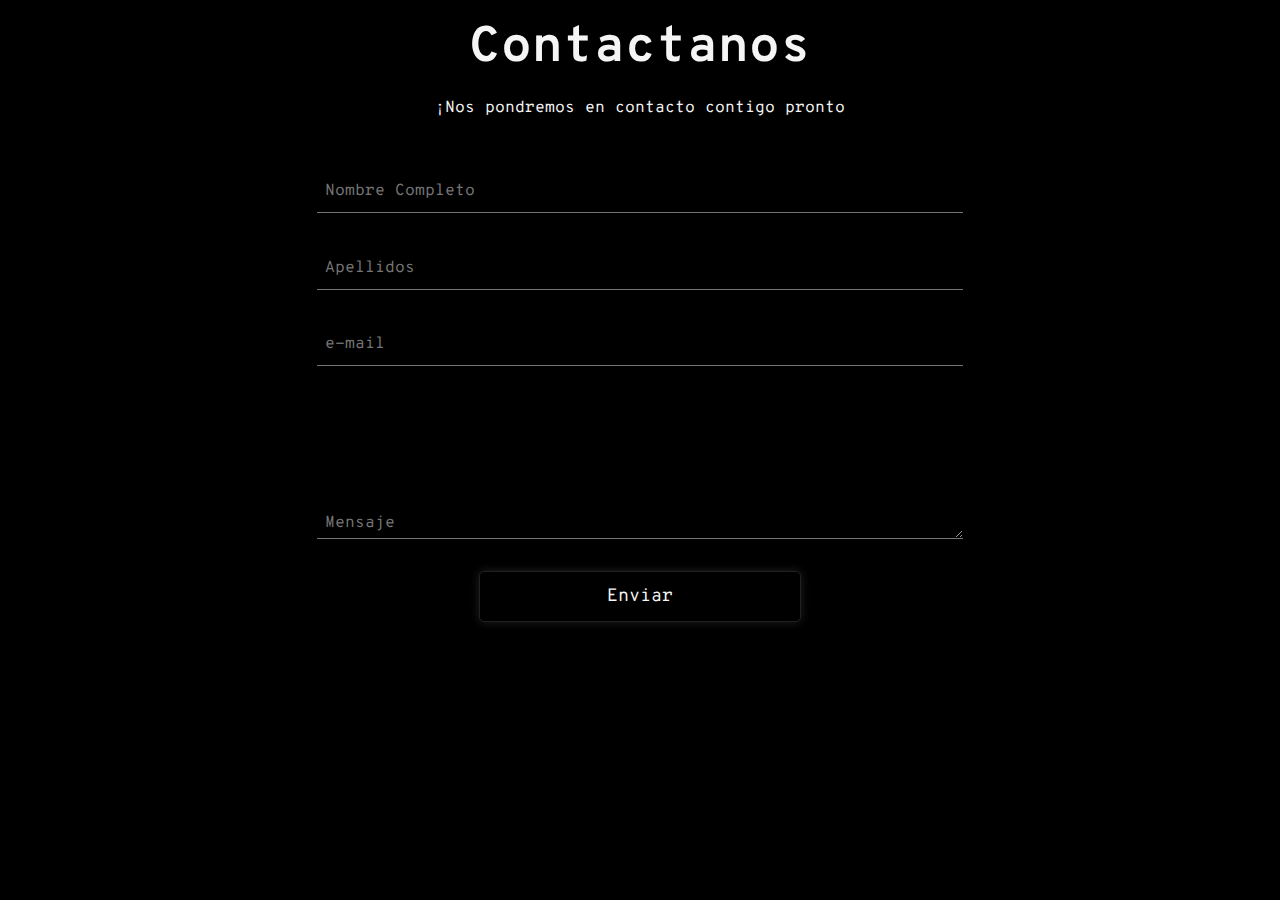
<file: Paginas/contacto.html>
<!DOCTYPE html>
<html lang="en">
    <head>
        <meta charset="UTF-8">
        <meta name="viewport" content="width=device-width, initial-scale=1.0">
        <link href="https://fonts.googleapis.com/css2?family=Overpass+Mono&display=swap" rel="stylesheet">
        <link rel="stylesheet" href="../Estilos/main.css">
        <link rel="shortcut icon" href="../img/icono (2).jpg" type="image/x-icon" sizes="any">
        <title>Contacto | CiberPink</title>
    </head>
    <body>
        <main>
            <div class="title">Contactanos</div>
            <div class="title-info">¡Nos pondremos en contacto contigo pronto</div>
            <form action="" method="" class="form">
                <div class="input-group">
                    <input type="text" name="first_name" id="first-name" placeholder="First name">
                    <label for="first-name">Nombre Completo</label>
                </div>
                <div class="input-group">
                    <input type="text" name="last_name" id="last-name" placeholder="Last Name">
                    <label for="last-name">Apellidos</label>
                </div>
                <div class="input-group">
                    <input type="email" name="e-mail" id="e-mail" placeholder="e-mail">
                    <label for="e-mail">e-mail</label>
                </div>
                <div class="textarea-group">
                    <textarea name="message" id="message" rows="5" placeholder="Message"></textarea>
                    <label for="message">Mensaje</label>
                </div>
                <div class="button-div">
                    <button type="submit">Enviar</button>
                </div>
            </form>
        </main>
    </body>
</html>
</file>
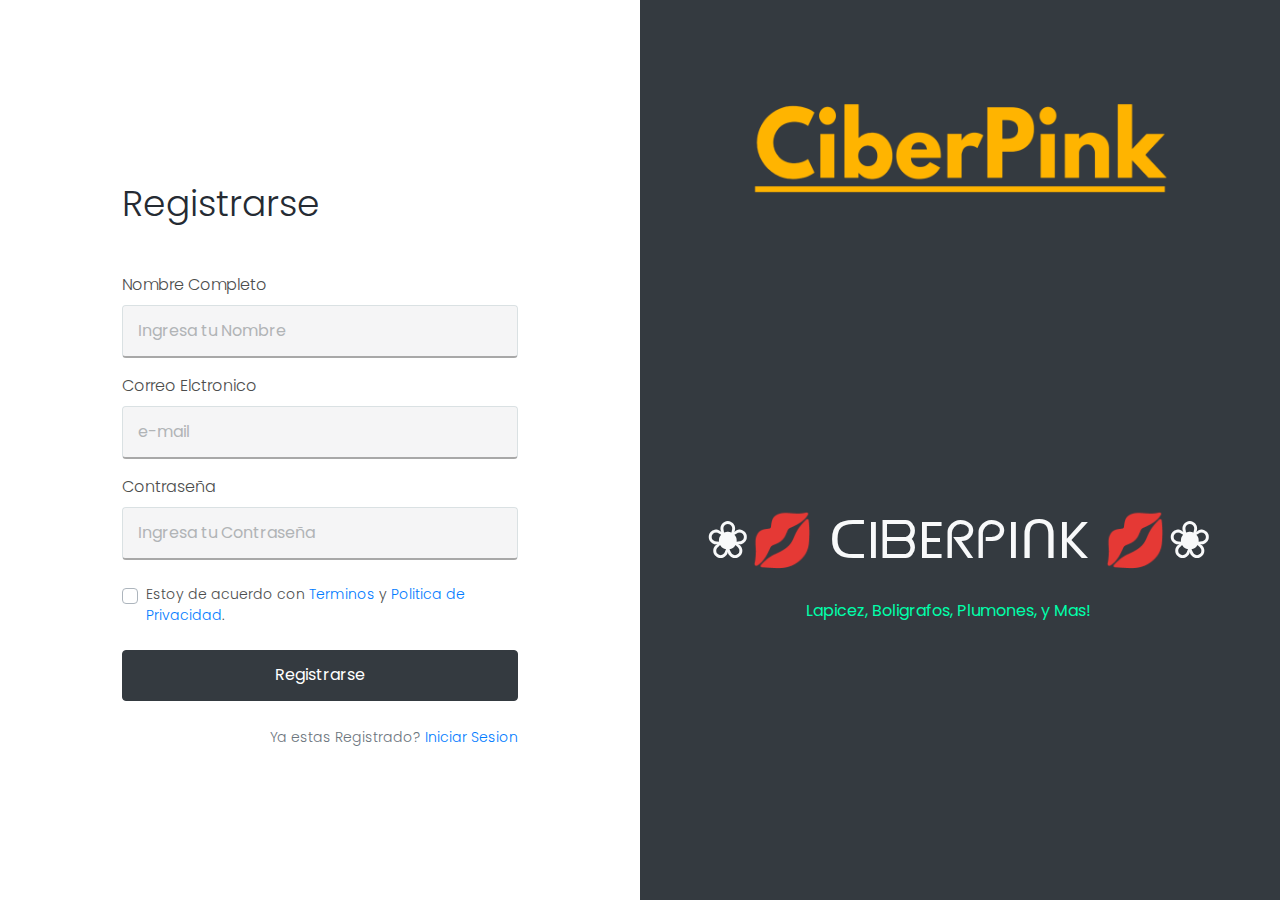
<file: Paginas/registro.html>
<html lang="en"><head>
    <meta charset="UTF-8">
    <meta http-equiv="X-UA-Compatible" content="IE=edge">
    <meta name="viewport" content="width=device-width, initial-scale=1, minimum-scale=1.0, shrink-to-fit=no">
    <link href="images/favicon.png" rel="icon">
    <title>Cuenta | CiberPink</title>
    <!-- Web Fuente de Letra -->
    <link rel="stylesheet" href="https://fonts.googleapis.com/css?family=Poppins:100,200,300,400,500,600,700,800,900" type="text/css">
    
    <!-- Stylesheet -->
    <link rel="stylesheet" type="text/css" href="https://stackpath.bootstrapcdn.com/bootstrap/4.5.2/css/bootstrap.min.css">
    <link rel="stylesheet" type="text/css" href="https://stackpath.bootstrapcdn.com/font-awesome/4.7.0/css/font-awesome.min.css">
    <link rel="stylesheet" type="text/css" href="../Estilos/register.css">
    <!-- Colors Css -->
    <link id="color-switcher" type="text/css" rel="stylesheet" href="#">
    </head>
    <body>
    <div id="main-wrapper" class="oxyy-login-register">
      <div class="container-fluid px-0">
        <div class="row no-gutters min-vh-100"> 
          <!-- Formulario de Registro -->
          <div class="col-md-6 d-flex flex-column align-items-center order-2 order-md-1">
            <div class="container pt-5">
              <div class="row">
                <div class="col-11 col-md-10 mx-auto">
                </div>
              </div>
            </div>
            <div class="container my-auto py-5">
              <div class="row">
                <div class="col-11 col-md-10 col-lg-9 col-xl-8 mx-auto">
                  <h3 class="font-weight-300 text-9 mb-5">Registrarse</h3>
                  <form id="registerForm" method="post">
                    <div class="form-group font-weight-300">
                      <label for="fullName">Nombre Completo</label>
                      <input type="text" class="form-control bg-light" id="fullName" required="" placeholder="Ingresa tu Nombre">
                    </div>
                    <div class="form-group font-weight-300">
                      <label for="emailAddress">Correo Elctronico</label>
                      <input type="email" class="form-control bg-light" id="emailAddress" required="" placeholder="e-mail">
                    </div>
                    <div class="form-group font-weight-300">
                      <label for="loginPassword">Contraseña</label>
                      <input type="password" class="form-control bg-light" id="loginPassword" required="" placeholder="Ingresa tu Contraseña">
                    </div>
                    <div class="form-group font-weight-300 mt-4">
                      <div class="form-check text-2 custom-control custom-checkbox">
                        <input id="agree" name="agree" class="custom-control-input" type="checkbox">
                        <label class="custom-control-label" for="agree">Estoy de acuerdo con<a href="#"> Terminos</a> y <a href="#">Politica de Privacidad</a>.</label>
                      </div>
                    </div>
                    <button class="btn btn-dark btn-block shadow-none font-weight-400 my-4" type="submit">Registrarse</button>
                  </form>
                  <p class="text-right text-2 text-muted font-weight-300">Ya estas Registrado? <a class="btn-link font-weight-300" href="#">Iniciar Sesion</a></p>
                </div>
              </div>
            </div>
          </div>
          <!-- Fin --> 
          
          <!-- Texto -->
          <div class="col-md-6 bg-dark order-1 order-md-2">
            <div class="container h-100 d-flex flex-column">
              <div class="row no-gutters">
                <div class="col-11 col-md-10 mx-auto">
                  <div class="logo mt-5 mb-5 mb-md-0"> <a class="d-flex" href="index.html" title="CiberPink"><img src="../img/logosin.png" height="200px" width="750px" alt="Oxyy" style="position: relative; right: 7pc;"></a> </div>
                </div>
              </div>
              <div class="row no-gutters my-auto">
                <div class="col-11 col-md-10 mx-auto">
                  <h1 class="text-13 font-weight-400 mb-4 text-light">❀💋 ᑕIᗷEᖇᑭIᑎK 💋❀</h1>
                  <p style="color: #00ffaa; left: 100px; position: relative;">Lapicez, Boligrafos, Plumones, y Mas!</p>
                </div>
              </div>
            </div>
          </div>
          <!-- Welcome Text End --> 
        </div>
      </div>
    </div>
    
    <!-- Script --> 
    <script src="https://code.jquery.com/jquery-3.5.1.min.js" integrity="sha256-9/aliU8dGd2tb6OSsuzixeV4y/faTqgFtohetphbbj0=" crossorigin="anonymous"></script>
    <script src="https://stackpath.bootstrapcdn.com/bootstrap/4.5.2/js/bootstrap.min.js"></script> 
    <!-- <script src="https://cdnjs.cloudflare.com/ajax/libs/popper.js/2.6.0/umd/popper.min.js" integrity="sha512-BmM0/BQlqh02wuK5Gz9yrbe7VyIVwOzD1o40yi1IsTjriX/NGF37NyXHfmFzIlMmoSIBXgqDiG1VNU6kB5dBbA==" crossorigin="anonymous"></script> -->
    <!-- Style Switcher --> 
    <!-- <script src="js/switcher.min.js"></script>  -->
    <!-- <script src="js/theme.js"></script> -->
    
    </body></html>
</file>
<file: Estilos/main.css>
* {
    margin: 0;
    padding: 0;
    box-sizing: border-box;
}

body {
    background-color: black;
    font-family: 'Overpass Mono', monospace;
    color: #f5f5f5;
}

a {
    text-decoration: none;
    color: #f5f5f5;
}

a:hover {
    color: #69f0ae;
}

.hide {
    display: none;
}

main {
    display: flex;
    flex-direction: column;
    align-items: center;
    justify-content: center;
    width: 90%;
    margin: auto;
}

.title {
    font-size: 50px;
    font-weight: bold;
    padding: 1.5% 0;
}

.title-info {
	padding-bottom: 2%;
}

.form {
    display: flex;
    flex-direction: column;
    width: 60%;
    padding: 2%;
}

.input-group, .textarea-group {
    padding: 1% 0;
}

input, textarea {
    color: inherit;
    width: 100%;
    background-color: transparent;
    border: none;
    border-bottom: 1px solid #757575;
    padding: 1.5%;
    font-size: 20px;
}

input:focus, textarea:focus {
    background-color: transparent;
    outline: transparent;
    border-bottom: 2px solid #69f0ae;
}

input::placeholder, textarea::placeholder {
    color: transparent;
}

label {
    color: #757575;
    position: relative;
    left: 0.5em;
    top: -2em;
	cursor: auto;
    transition: 0.3s ease all;
}

input:focus ~ label, input:not(:placeholder-shown) ~ label {
    top: -4em;
    color: #69f0ae;
    font-size: 15px;
}

textarea:focus ~ label, textarea:not(:placeholder-shown) ~ label {
    top: -10.5em;
    color: #69f0ae;
    font-size: 15px;
}

.button-div {
    display: flex;
    justify-content: center;
}

button {
    padding: 2%;
    width: 50%;
    border: 1px solid;
    border-color: #212121;
    border-radius: 5px;
    font-family: inherit;
    font-size: 18px;
    background-color: black;
    color: inherit;
    box-shadow: 0 0 10px #212121;
}

button:hover {
    background-color: #424242;
    color: #69f0ae;
    cursor: pointer;
}

/* Pagina Responsiva */

@media screen and (max-width: 1200px) {    
    .form {
        width: 70%;
    }
}

@media screen and (max-width: 680px) {
    .form {
		width: 90%;
    }
}

@media screen and (max-width: 500px) {
	.title {
		font-size: 40px;
		padding-top: 6%;
	}

	.title-info {
		font-size: 13px;
	}
	
	.form {
		padding: 6% 4%;
		padding-top: 15%;
    }

	.input-group, .textarea-group {
		padding: 3% 0;
	}
	
	input, textarea {
		font-size: 15px;
	}

	input:focus ~ label, input:not(:placeholder-shown) ~ label {
		top: -3.5em;
		left: 0.1em;
	}
	
	textarea:focus ~ label, textarea:not(:placeholder-shown) ~ label {
		top: -8.5em;
		left: 0.2em;
    }
    
    button {
        font-size: 15px;
    }
}
</file>
<file: Estilos/register.css>
body, html {
    height: 100%;
  }
  
  body {
    background: #f1f3f6;
    color: #4c4d4d;
    font-family: "Poppins", sans-serif;
    overflow: hidden;
  }

input{
  border-bottom: solid 2px #00000057 !important;
}

  @keyframes lds-ellipsis1 {
    0% {
      transform: scale(0);
    }
    100% {
      transform: scale(1);
    }
  }
  @keyframes lds-ellipsis3 {
    0% {
      transform: scale(1);
    }
    100% {
      transform: scale(0);
    }
  }
  @keyframes lds-ellipsis2 {
    0% {
      transform: translate(0, 0);
    }
    100% {
      transform: translate(24px, 0);
    }
  }
  form {
    padding: 0;
    margin: 0;
    display: inline;
  }
  
  img {
    vertical-align: inherit;
  }
  
  a, a:focus {
    color: #007bff;
    -webkit-transition: all 0.2s ease;
    transition: all 0.2s ease;
  }
  
  a:hover, a:active {
    color: #006adb;
    text-decoration: none;
    -webkit-transition: all 0.2s ease;
    transition: all 0.2s ease;
  }
  
  a:focus, a:active,
  .btn:active:focus,
  .btn:focus,
  button:focus,
  button:active {
    outline: none;
  }
  
  p {
    line-height: 1.8;
  }
  
  h1, h3 {
    color: #252b33;
    font-family: "Poppins", sans-serif;
  }

  .oxyy-login-register .text-2 {
    font-size: 14px !important;
    font-size: 0.875rem !important;
  }
  .oxyy-login-register .text-9 {
    font-size: 36px !important;
    font-size: 2.25rem !important;
  }
  .oxyy-login-register .text-13 {
    font-size: 3.25rem !important;
  }
  @media (max-width: 1200px) {
    .oxyy-login-register .text-13 {
      font-size: calc(1.45rem + 2.4vw)  !important;
    }
  }
   .oxyy-login-register .text-13 {
    line-height: 1.3;
  }

  .oxyy-login-register .font-weight-300 {
    font-weight: 300 !important;
  }
  .oxyy-login-register .font-weight-400 {
    font-weight: 400 !important;
  }

  .oxyy-login-register hr {
    border-top: 1px solid rgba(16, 85, 96, 0.1);
  }
  
  #main-wrapper.oxyy-login-register {
    background: #fff;
  }
  @media (min-width: 1200px) {
    .oxyy-login-register .container {
      max-width: 1170px !important;
    }

  .oxyy-login-register .form-control {
    border-color: #dae1e3;
    font-size: 16px;
    color: #656565;
  }
  .oxyy-login-register .form-control.bg-light {
    background-color: #f5f5f6 !important;
  }
  .oxyy-login-register .form-control.border-light {
    border-color: #f5f5f6 !important;
  }
  .oxyy-login-register .form-control:not(.form-control-sm) {
    padding: .810rem .96rem;
    height: inherit;
  }
  .oxyy-login-register .form-control:focus {
    -webkit-box-shadow: 0 0 5px rgba(128, 189, 255, 0.5);
    box-shadow: 0 0 5px rgba(128, 189, 255, 0.5);
    border-color: #80bdff !important;
  }
  .oxyy-login-register .form-control::-webkit-input-placeholder {
    color: #b1b4b6;
  }
  .oxyy-login-register .form-control:-moz-placeholder {

    color: #b1b4b6;
  }
  .oxyy-login-register .form-control::-moz-placeholder {
 
    color: #b1b4b6;
  }
  .oxyy-login-register .form-control:-ms-input-placeholder, .oxyy-login-register .form-control::-ms-input-placeholder {

    color: #b1b4b6;
  }
  

  .oxyy-login-register .btn {
    padding: 0.8rem 2.6rem;
    font-weight: 500;
    -webkit-transition: all 0.5s ease;
    transition: all 0.5s ease;
  }
  .oxyy-login-register .btn-sm {
    padding: 0.5rem 1rem;
  }
  .oxyy-login-register .btn:not(.btn-link) {
    -webkit-box-shadow: 0px 5px 15px rgba(0, 0, 0, 0.15);
    box-shadow: 0px 5px 15px rgba(0, 0, 0, 0.15);
  }
  .oxyy-login-register .btn:not(.btn-link):hover {
    -webkit-box-shadow: 0px 5px 15px rgba(0, 0, 0, 0.3);
    box-shadow: 0px 5px 15px rgba(0, 0, 0, 0.3);
    -webkit-transition: all 0.5s ease;
    transition: all 0.5s ease;
  }
  @media (max-width: 575.98px) {
    .oxyy-login-register .btn:not(.btn-sm) {
      padding: .810rem 2rem;
    }
  }

  .oxyy-login-register .btn-link {
    color: #007bff !important;
}
.oxyy-login-register .btn-link:hover {
    color: #006adb !important;
}
  
.oxyy-login-register .custom-control-input:checked ~ .custom-control-label::before,
.oxyy-login-register .custom-checkbox .custom-control-input:checked ~ .custom-control-label:before,
.oxyy-login-register .custom-control-input:checked ~ .custom-control-label:before {
    background-color: #007bff;
    border-color: #007bff;
}
</file>
